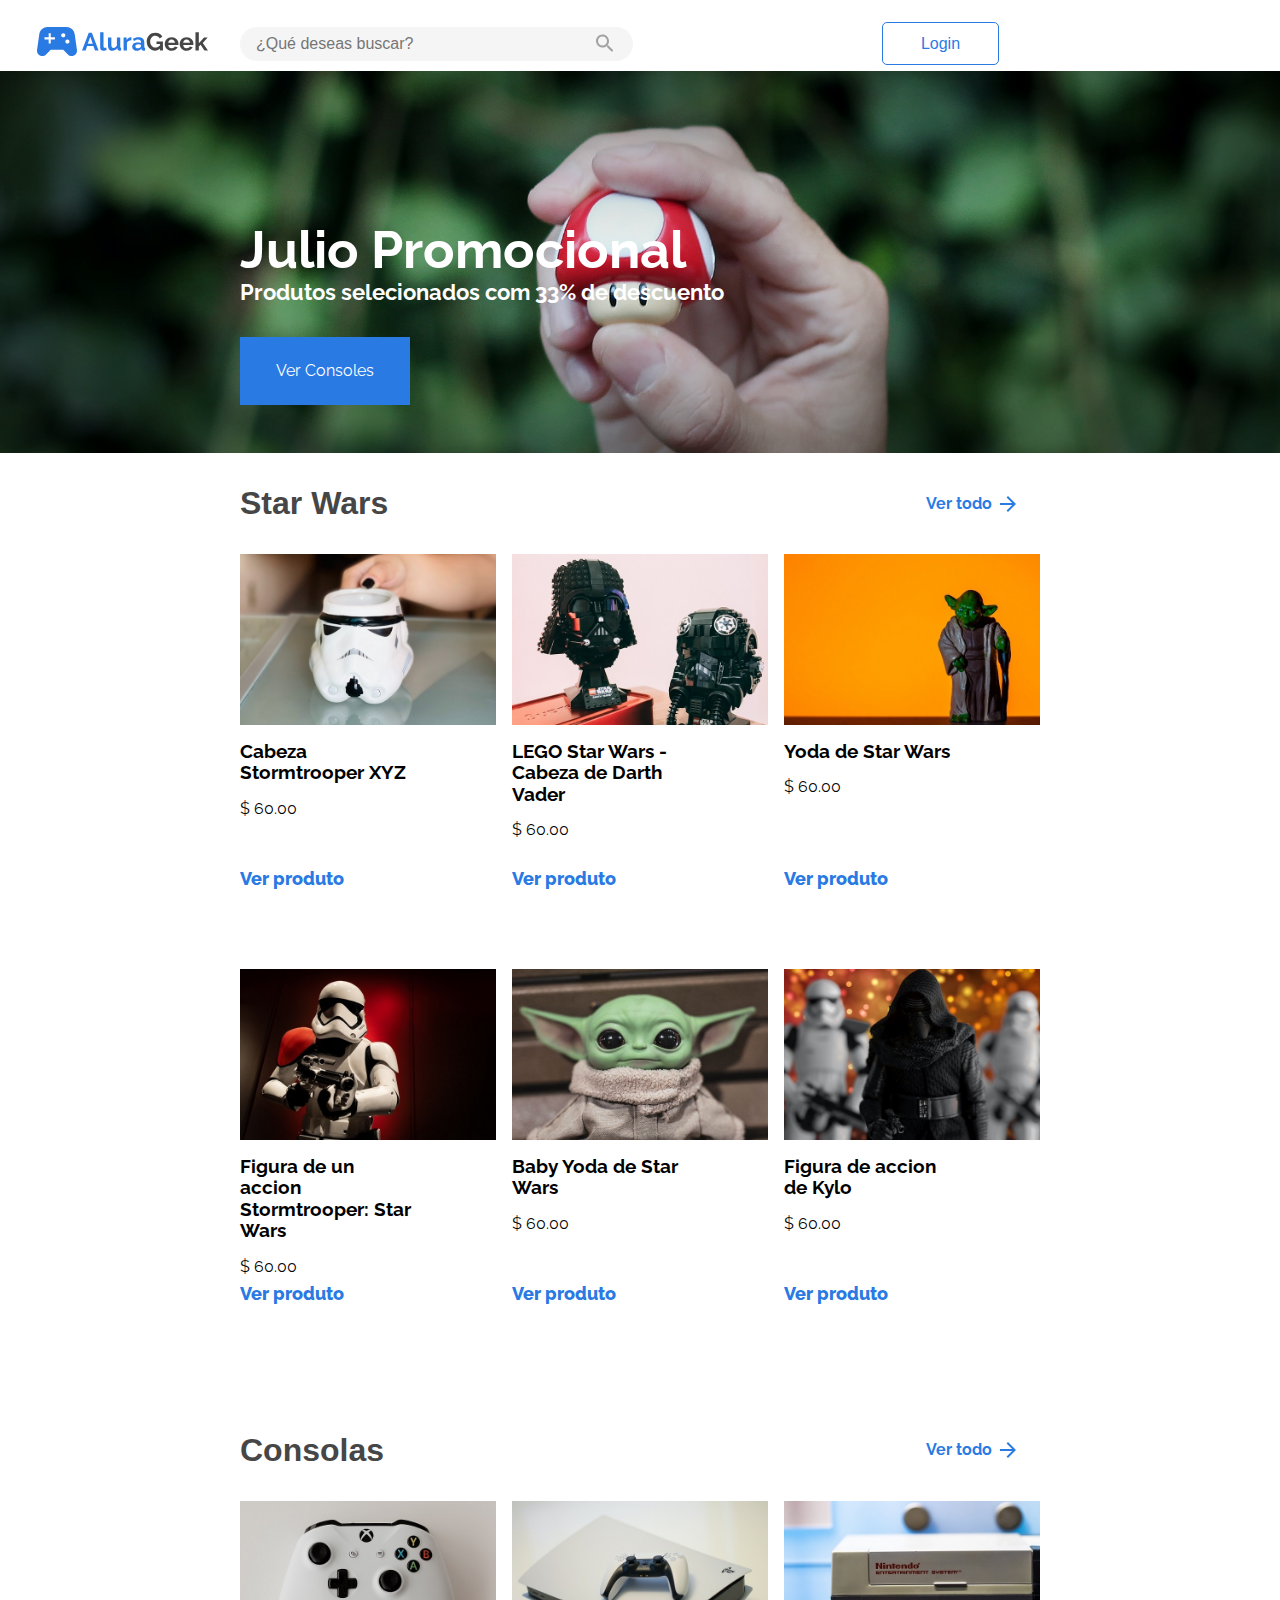
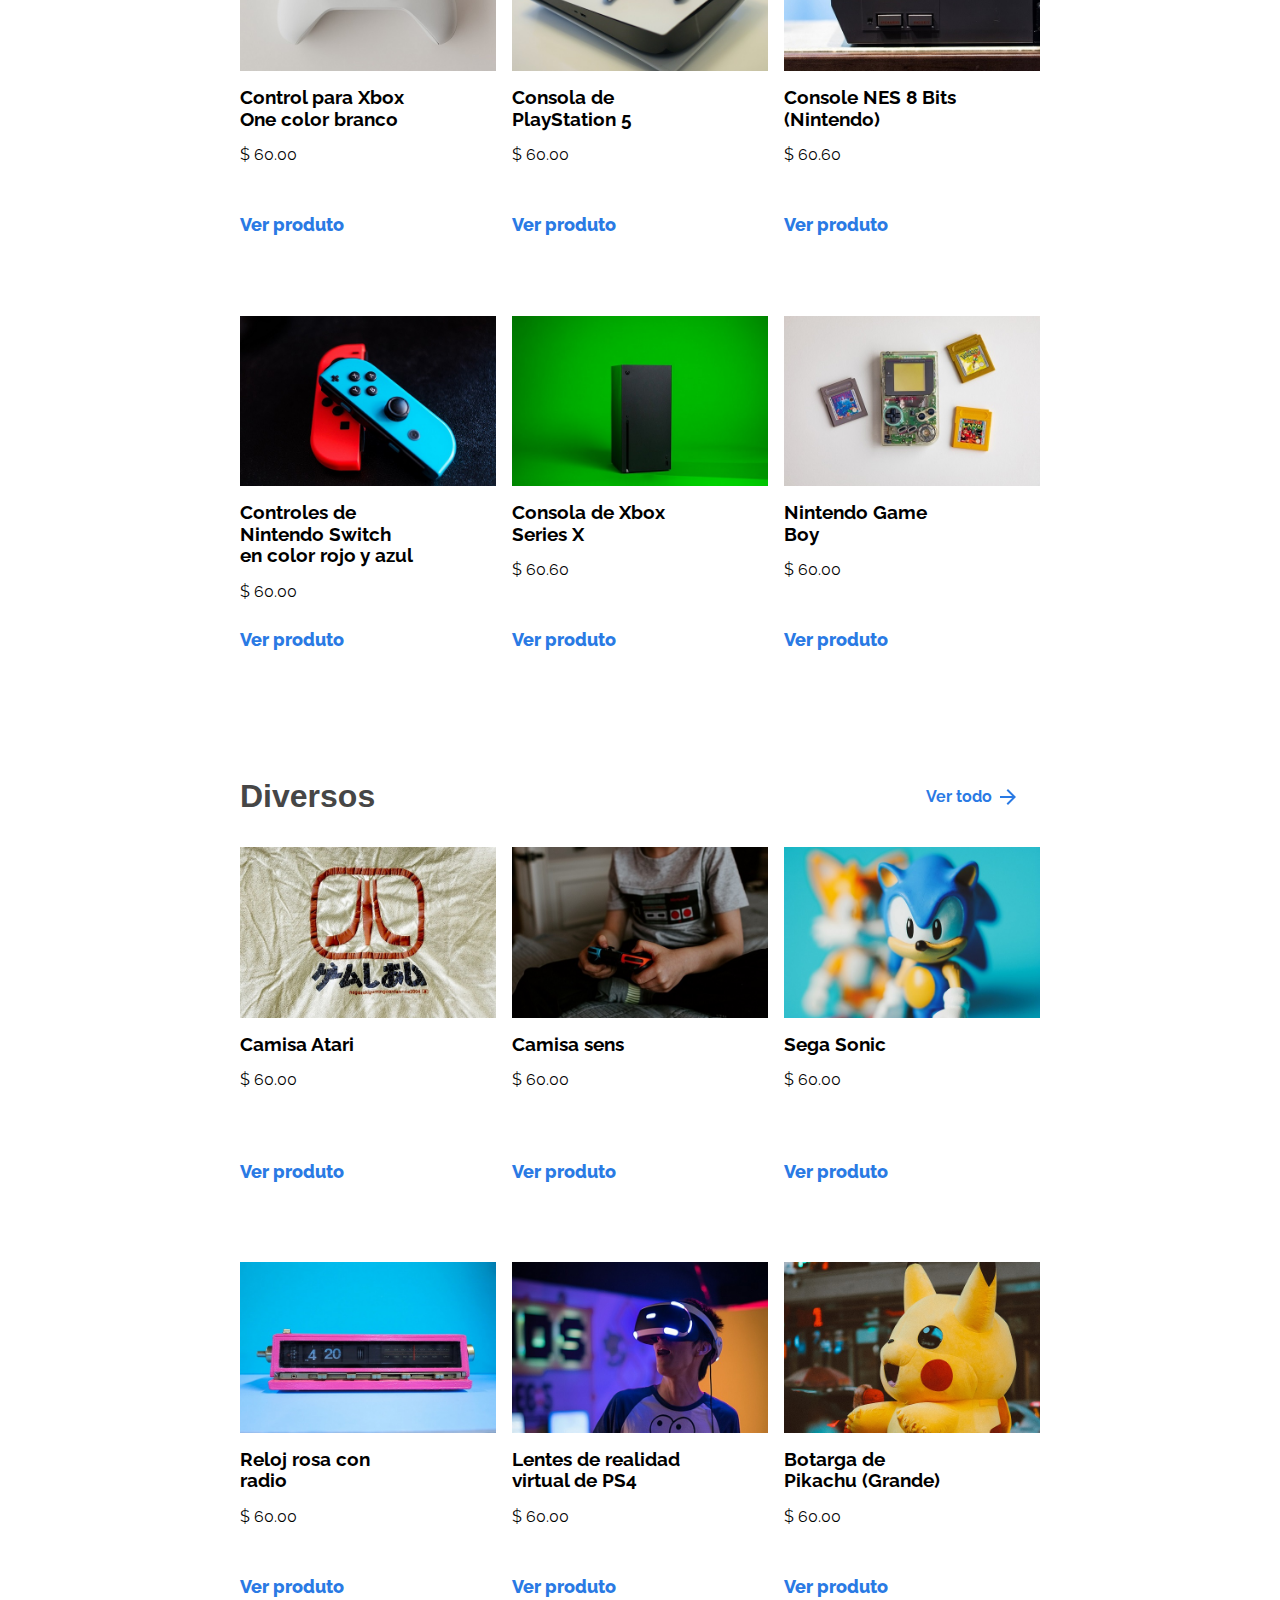
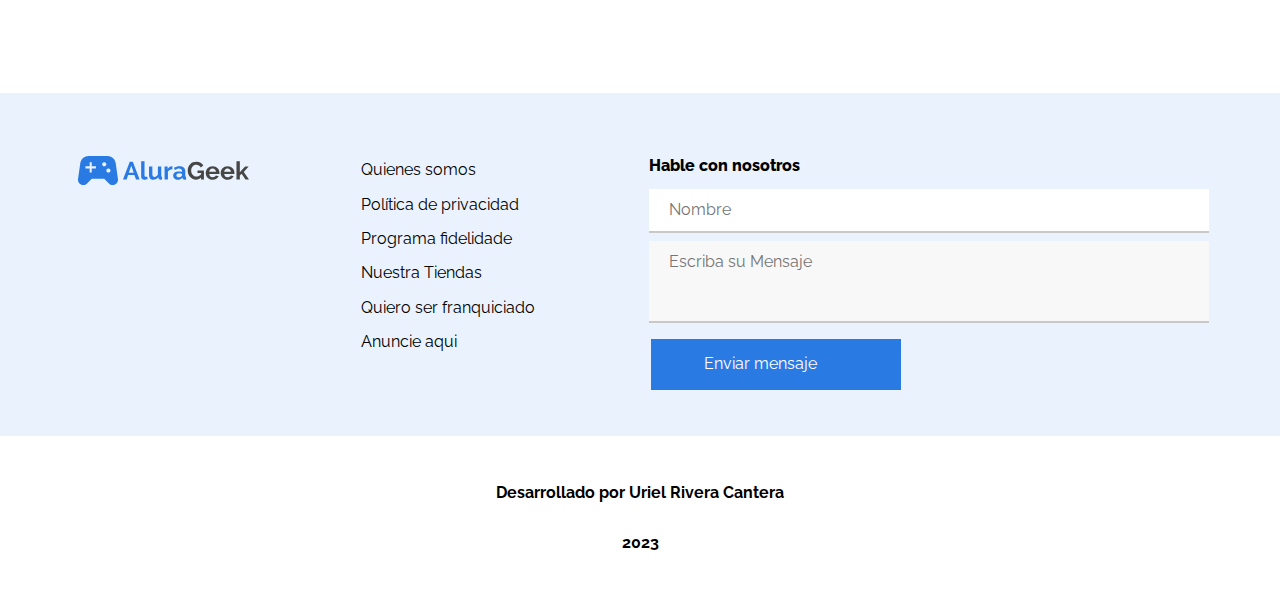
<file: index.html>
<!DOCTYPE html>
<html lang="en">

<head>
  <meta charset="UTF-8" />
  <meta http-equiv="X-UA-Compatible" content="IE=edge" />
  <meta name="viewport" content="width=device-width, initial-scale=1.0" />
  <title> Alura Geek Inicio</title>
  
  <link rel="stylesheet" href="styles/normalize.css">
  <link rel="stylesheet" href="styles/reset.css">
  <link href="https://fonts.googleapis.com/css2?family=Raleway:wght@300;700&display=swap" rel="stylesheet">
  <link rel="stylesheet" href="styles/header.css">
  <link rel="stylesheet" href="styles/banner.css">
  <link rel="stylesheet" href="styles/productos.css">
  <link rel="stylesheet" href="styles/contacto.css">
  <link rel="stylesheet" href="styles/footer.css">
  <link rel="stylesheet" href="styles/variables.css">
</head>

<body>
  <!-- Cabecera -->
  <header class="header container">
    <div class="header__box">
      <a class="header__logo" href="/" id="header">
        <img class="header__logo--img" src="images/logo.svg" alt="Logo Alura Geek" />
      </a>
      <form action="/search" method="POST" class="header__form">
        <input type="search" id="h__input" name="search" class="header__input" minlength="3"
          placeholder="¿Qué deseas buscar?">
        <button type="submit" style="display: none"></button>
      </form>
    </div>
    <a class="header__button button__void button" href="login.html">Login</a>
    <div class="img__search"></div>
    
  </header>

  <main>
   
    <!-- Banner -->
    <section class="banner">
      <div class="banner__image"></div>
      <div class="banner__text">
        <h2>Julio Promocional</h2>
        <h3>Produtos selecionados com 33% de descuento</h3>
        <div class="banner__button">
          <a href="#consolas" class="button__blue button">Ver Consoles</a>
        </div>
      </div>
    </section>

    <!-- Star Wars -->
    <section class="productos container highlight">
      <div class="productos__text">
        <h2>Star Wars</h2>
        <a class="mostar__todo" href="/ver&amp;category=star-wars">Ver todo <img src="images/arow.svg" ></a>
      </div>
      <div class="seccion__productos" data-table>
        
        

        <div class="producto__box">
          <img class="producto__img" src="images/stormtrooper-mug.jpg" alt="Cabeza de soldado Stormtrooper." />
          <div class="producto__descripcion">
            <h3>Cabeza Stormtrooper XYZ</h3>
            <p>$ 60.00</p>

          </div>
          <div class="ver__producto">
            <a class="productos__card--view" href="#" method="POST" data-id="4341080">
              Ver produto
            </a>
          </div>
        </div>

        <div class="producto__box">
          <img class="producto__img" src="images/vader-pilot-lego.jpg"
            alt="Cabeza hecha de lego de Darth Vader, de Star Wars." />

          <div class="producto__descripcion">
            <h3>LEGO Star Wars - Cabeza de Darth Vader</h3>
            <p>$ 60.00</p>
          </div>
          <div class="ver__producto">
            <a class="productos__card--view" href="#" method="POST" data-id="9730880">
              Ver produto
            </a>
          </div>
        </div>

        <div class="producto__box">
          <img class="producto__img" src="images/yoda-statue.jpg" alt="Figura de Yoda de Star Wars" />
          <div class="producto__descripcion">
            <h3>Yoda de Star Wars</h3>
            <p>$ 60.00</p>


          </div>
          <div class="ver__producto">
            <a class="productos__card--view" href="#" method="POST" data-id="9798714">
              Ver produto
            </a>
          </div>

        </div>

        <div class="producto__box">
          <img class="producto__img" src="images/stormtrooper-figure.jpg"
            alt="Figura de un accion de un soldado Stormtrooper" />
          <div class="producto__descripcion">
            <h3>Figura de un accion Stormtrooper: Star Wars</h3>
            <p>$ 60.00</p>


          </div>
          <div class="ver__producto">
            <a class="productos__card--view" href="#" method="POST" data-id="8389309">
              Ver produto
            </a>
          </div>

        </div>

        <div class="producto__box">
          <img class="producto__img" src="images/baby-yoda.jpg" alt="Figura de Baby Yoda de Star Wars" />
          <div class="producto__descripcion">
            <h3>Baby Yoda de Star Wars</h3>
            <p>$ 60.00</p>


          </div>
          <div class="ver__producto">
            <a class="productos__card--view" href="#" method="POST" data-id="4187743">
              Ver produto
            </a>
          </div>

        </div>

        <div class="producto__box">
          <img class="producto__img" src="images/kylo-figure.jpg" alt="Figura de accion de Kylo" />
          <div class="producto__descripcion">
            <h3>Figura de accion de Kylo</h3>
            <p>$ 60.00</p>


          </div>
          <div class="ver__producto">
            <a class="productos__card--view" href="#" method="POST" data-id="4187743">
              Ver produto
            </a>
          </div>
        </div> 

      </div>
    </section>

    <!-- Consoles -->
    <section class="productos container" id="consolas">
      <div class="productos__text">
        <h2>Consolas</h2>
        <a class="mostar__todo" href="">Ver todo <img src="images/arow.svg" ></i></a>
      </div>

      <div class="seccion__productos">
        <div class="producto__box">
          <img class="producto__img" src="images/xbox-one-white-controller.jpg"
            alt="Control para Xbox One color branco" />
          <div class="producto__descripcion">
            <h3>Control para Xbox One color branco</h3>
            <p>$ 60.00</p>
          </div>

          <div class="ver__producto">
            <a class="productos__card--view" href="#" method="POST" data-id="1800015">
              Ver produto
            </a>
          </div>
        </div>

        <div class="producto__box">
          <img class="producto__img" src="images/ps5-white-with-controller.jpg"
            alt="Consola de PlayStation 5 con control incluido" />
          <div class="producto__descripcion">
            <h3>Consola de PlayStation 5</h3>
            <p>$ 60.00</p>
          </div>



          <div class="ver__producto">
            <a class="productos__card--view" href="#" method="POST" data-id="4529578">
              Ver produto
            </a>
          </div>
        </div>

        <div class="producto__box">
          <img class="producto__img" src="images/nes-console.jpg" alt="Console NES 8 Bits (Nintendo)" />
          <div class="producto__descripcion">
            <h3>Console NES 8 Bits (Nintendo)</h3>
            <p>$ 60.60</p>

          </div>



          <div class="ver__producto">
            <a class="productos__card--view" href="#" method="POST" data-id="8569209">
              Ver produto
            </a>
          </div>
        </div>

        <div class="producto__box">
          <img class="producto__img" src="images/switch-controllers.jpg"
            alt="Controles de Nintendo Switch en color rojo y azul" />
          <div class="producto__descripcion">
            <h3>Controles de Nintendo Switch en color rojo y azul</h3>
            <p>$ 60.00</p>
          </div>




          <div class="ver__producto">
            <a class="productos__card--view" href="#" method="POST" data-id="7372287">
              Ver produto
            </a>
          </div>
        </div>

        <div class="producto__box">
          <img class="producto__img" src="images/xbox-x-series.jpg" alt="Consola de Xbox Series X" />
          <div class="producto__descripcion">
            <h3>Consola de Xbox Series X </h3>
            <p>$ 60.60</p>
          </div>




          <div class="ver__producto">
            <a class="productos__card--view" href="#" method="POST" data-id="6192546">
              Ver produto
            </a>
          </div>
        </div>
        <div class="producto__box">
          <img class="producto__img" src="images/gameboy.jpg" alt="Game Boy Color transparente" />
          <div class="producto__descripcion">
            <h3>Nintendo Game Boy</h3>
            <p>$ 60.00</p>
          </div>

          <div class="ver__producto">
            <a class="productos__card--view" href="#" method="POST" data-id="6893880">
              Ver produto
            </a>
          </div>
        </div>
      </div>
    </section>

    <!-- Diversos -->
    <section class="productos container miscellaneous">
      <div class="productos__text">
        <h2>Diversos</h2>
        <a class="mostar__todo" href="/ver&amp;category=diversos">Ver todo <img src="images/arow.svg" ></i></a>
      </div>
      <div class="seccion__productos">
        <div class="producto__box">
          <img class="producto__img" src="images/atari-shirt.jpg" alt="Camisa atari" />
          <div class="producto__descripcion">
            <h3>Camisa Atari</h3>
            <p>$ 60.00</p>
          </div>
          <div class="ver__producto">
            <a class="productos__card--view" href="#" method="POST" data-id="8195798">
              Ver produto
            </a>
          </div>
        </div>
        
        <div class="producto__box">
          <img class="producto__img" src="images/nes-shirt.jpg" alt="Camisa com impreso de un control de NES 8 Bits" />
          <div class="producto__descripcion">
            <h3>Camisa sens</h3>
            <p>$ 60.00</p>
          </div>
          <div class="ver__producto">
            <a class="productos__card--view" href="#" method="POST" data-id="6959766">
              Ver produto
            </a>
          </div>
        </div>

        <div class="producto__box">
          <img class="producto__img" src="images/sonic-tails-statue.jpg" alt="Figura de Sonci, color azul" />
          <div class="producto__descripcion">
            <h3>Sega Sonic </h3>
            <p>$ 60.00</p>
          </div>
          <div class="ver__producto">
            <a class="productos__card--view" href="#" method="POST" data-id="5456803">
              Ver produto
            </a>
          </div>
        </div>

        <div class="producto__box">
          <img class="producto__img" id="reloj" src="images/pink-clock-radio.jpg" alt="Reloj con radio color rosa" />
          <div class="producto__descripcion">
            <h3>Reloj rosa con radio</h3>
            <p>$ 60.00</p>
          </div>
          <div class="ver__producto">
            <a class="productos__card--view" href="#" method="POST" data-id="2647845">
              Ver produto
            </a>
          </div>
        </div>

        <div class="producto__box">
          <img class="producto__img" src="images/ps-vr.jpg"
            alt="Persona jugando con lentes de relidad virtual de PS4." />
          <div class="producto__descripcion">
            <h3>Lentes de realidad virtual de PS4</h3>
            <p>$ 60.00</p>
          </div>




          <div class="ver__producto">
            <a class="productos__card--view" href="#" method="POST" data-id="415358">
              Ver produto
            </a>
          </div>
        </div>

        <div class="producto__box">
          <img class="producto__img" src="images/pikachu-plush.jpg" alt="Botarga para adulto de Pikachu" />
          <div class="producto__descripcion">
            <h3>Botarga de Pikachu (Grande)</h3>
            <p>$ 60.00</p>
          </div>




          <div class="ver__producto">
            <a class="productos__card--view" href="#" method="POST" data-id="7597546">
              Ver produto
            </a>
          </div>
        </div>

      </div>
    </section>

  </main>

  <!-- Contato -->
  <section class="contacto container">
    <div class="contacto__links">
      <a class="contacto__links--logo" href="#header">
        <img src="/images/logo.svg" alt="Loja Alura Geek" />
      </a>
      <ul>
        <li><a href="#">Quienes somos</a></li>
        <li><a href="#">Política de privacidad</a></li>
        <li><a href="#">Programa fidelidade</a></li>
        <li><a href="#">Nuestra Tiendas</a></li>
        <li><a href="#">Quiero ser franquiciado</a></li>
        <li><a href="#">Anuncie aqui</a></li>
      </ul>
    </div>

    <form action="" class="contacto__form">
      <fieldset>
        <legend>Hable con nosotros</legend>
        
        <input id="name" type="text" class="" data-type="contact" maxlength="40" placeholder="Nombre" required />
        <span role="alert"></span>
        
        <textarea name="" id="message" class="" data-type="contact" placeholder="Escriba su Mensaje" maxlength="120"
          required></textarea>
        <span role="alert"></span>
        <button type="submit" class="mensaje">
          Enviar mensaje
        </button>
      </fieldset>
    </form>
  </section>

  <!-- Footer -->
  <footer class="footer">
    <p id="portfolio">
      Desarrollado por Uriel Rivera Cantera
    </p>
    <p>2023</p>
  </footer>

 
 
 </body>

</html>
</file>
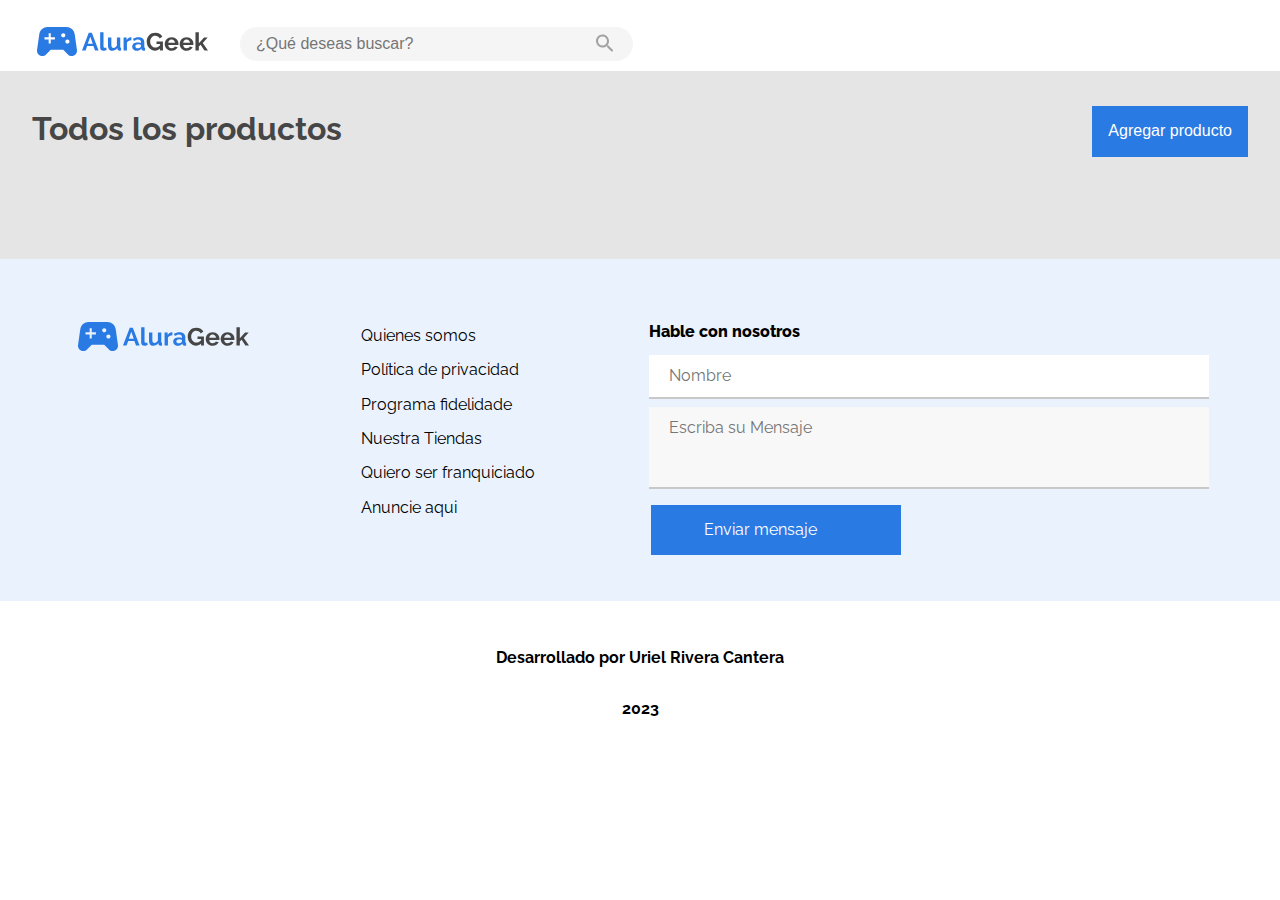
<file: adminProductos.html>
<!DOCTYPE html>
<html lang="en">

<head>
    <meta charset="UTF-8">
    <link href="https://fonts.googleapis.com/css2?family=Raleway:wght@300;700&display=swap" rel="stylesheet">
    <meta content="width=device-width initial-scale=1.0" name="viewport">
    <title> Productos Alura Geek</title>
    <link rel="stylesheet" href="styles/normalize.css">
    <link rel="stylesheet" href="styles/reset.css">
    <link rel="stylesheet" href="styles/variables.css">
    <link rel="stylesheet" href="styles/header.css">
    <link rel="stylesheet" href="styles/footer.css">
    <link rel="stylesheet" href="styles/contacto.css">
    <link href="styles/admin-productos.css" rel="stylesheet">
</head>

<body>
    <!-- Cabecera -->
  <header class="header container">
    <div class="header__box">
      <a class="header__logo" href="/" id="header">
        <img class="header__logo--img" src="images/logo.svg" alt="Logo Alura Geek" />
      </a>
      <form action="/search" method="POST" class="header__form">
        <input type="search" id="h__input" name="search" class="header__input" minlength="3"
          placeholder="¿Qué deseas buscar?">
        <button type="submit" style="display: none"></button>
      </form>
    </div>
    
  </header>
    <main>
        <section class="products admin-products">
            <div class="product__container">
                <div class="product__header">
                    <h2 class="product__title">Todos los productos</h2>
                    <a href="nuevoProducto.html">
                        <button class="agregar-producto">Agregar producto</button>
                    </a>
                </div>
                <section class="products">
                    <div class="product__container">
                        <div class="product__list" data-adminProducts></div>
                    </div>
                </section>
            </div>
        </section>
    </main>
      <!-- Contato -->
  <section class="contacto container">
    <div class="contacto__links">
      <a class="contacto__links--logo" href="#header">
        <img src="/images/logo.svg" alt="Loja Alura Geek" />
      </a>
      <ul>
        <li><a href="#">Quienes somos</a></li>
        <li><a href="#">Política de privacidad</a></li>
        <li><a href="#">Programa fidelidade</a></li>
        <li><a href="#">Nuestra Tiendas</a></li>
        <li><a href="#">Quiero ser franquiciado</a></li>
        <li><a href="#">Anuncie aqui</a></li>
      </ul>
    </div>

    <form action="" class="contacto__form">
      <fieldset>
        <legend>Hable con nosotros</legend>
        <input id="name" type="text" class="" data-type="contact" maxlength="40" placeholder="Nombre" required />
        <span role="alert"></span>
        <textarea name="" id="message" class="" data-type="contact" placeholder="Escriba su Mensaje" maxlength="120"
          required></textarea>
        <span role="alert"></span>
        <button type="submit" class="mensaje">
          Enviar mensaje
        </button>
      </fieldset>
    </form>
  </section>

  <!-- Footer -->
  <footer class="footer">
    <p id="portfolio">
      Desarrollado por Uriel Rivera Cantera
    </p>
    <p>2023</p>
  </footer>
   
</body>

</html>
</file>
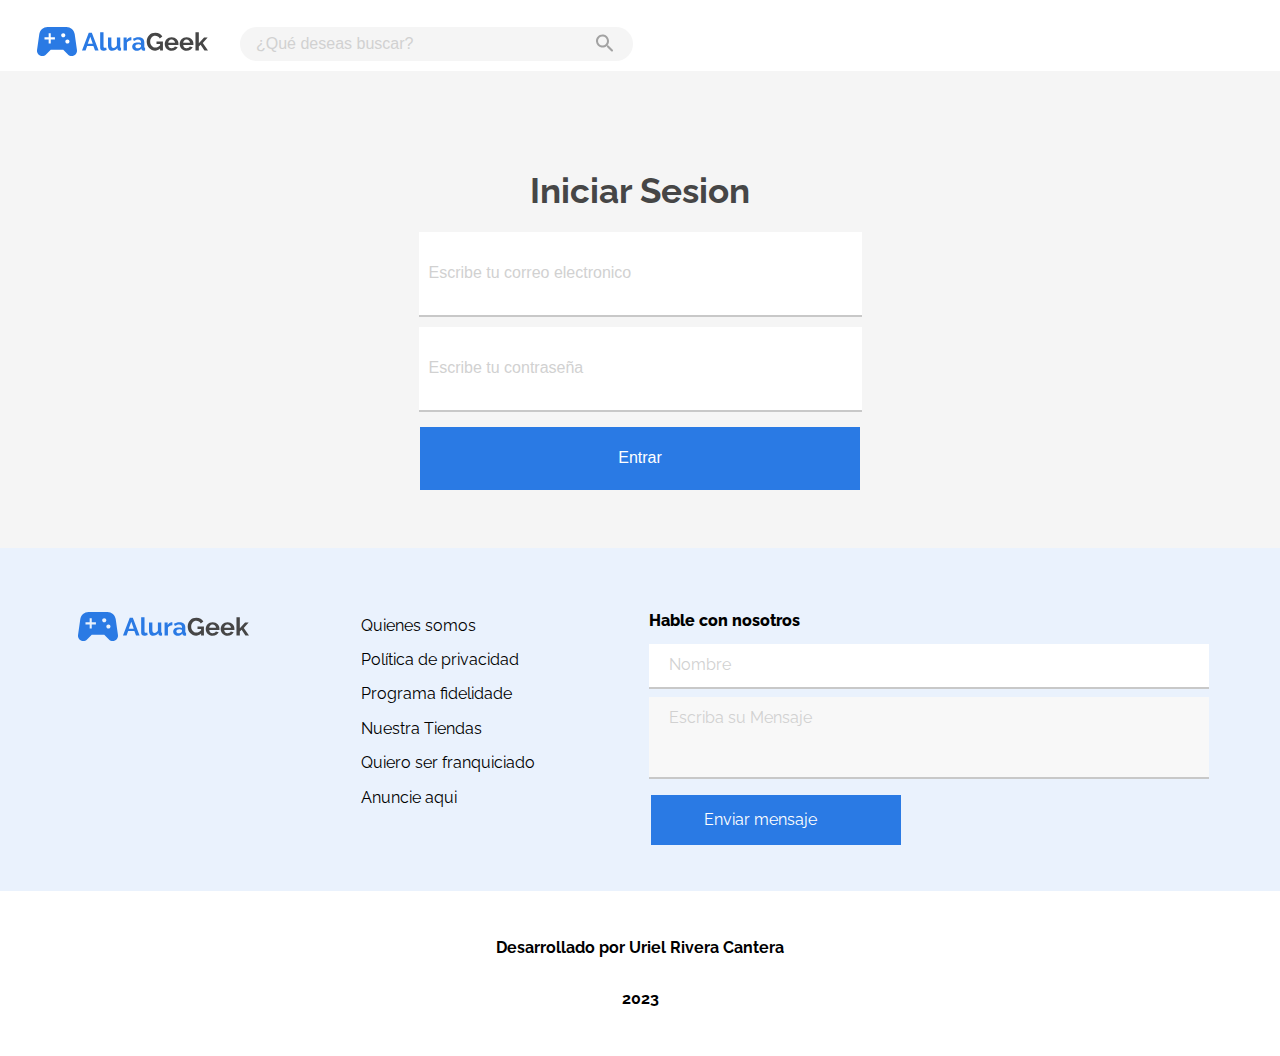
<file: login.html>
<!DOCTYPE html>
<html lang="en">

<head>
  <meta charset="UTF-8">
  <link
    href="https://fonts.googleapis.com/css2?family=Comfortaa:wght@600;700&family=Inter:wght@100;200;300;700;800;900&family=Raleway:wght@100;300;400;500;600;700&family=Varela+Round&display=swap"
    rel="stylesheet">
  <meta content="width=device-width initial-scale=1.0" name="viewport">
  <title>Login Alura Geek</title>
  <link rel="stylesheet" href="styles/normalize.css">
  <link rel="stylesheet" href="styles/reset.css">
  <link rel="stylesheet" href="styles/variables.css">
  <link rel="stylesheet" href="styles/header.css">
  <link rel="stylesheet" href="styles/contacto.css">
  <link rel="stylesheet" href="styles/footer.css">
  <link rel="stylesheet" href="styles/login.css">
</head>

<body>
  <!-- Cabecera -->
  <header class="header container">
    <div class="header__box">
      <a class="header__logo" href="/" id="header">
        <img class="header__logo--img" src="images/logo.svg" alt="Logo Alura Geek" />
      </a>
      <form action="/search" method="POST" class="header__form">
        <input type="search" id="h__input" name="search" class="header__input" minlength="3"
          placeholder="¿Qué deseas buscar?">
        <button type="submit" style="display: none"></button>
      </form>
    </div>
  </header>
  <main>
    <div class="login__container">
      <form class="login__form" data-form id="login__form">

        <h2 class="login__title">Iniciar Sesion</h2>

        <div>
          <input class="login__email" data-email id="login__email" placeholder="Escribe tu correo electronico"
            type="email">
          <p class="login__message-error">requerido</p>
        </div>
        <div>
          <input autocomplete="none" class="login__password" data-password id="login__password"
            placeholder="Escribe tu contraseña" type="password">
          <p class="login__message-error">requerido</p>
        </div>

        <input class="login__button loginBtn" id="login__button" type="submit" value="Entrar">
        <p class="login__message-error">*Usuario y/o clave incorrecta</p>
      </form>


    </div>
  </main>

  <!-- Contato -->
  <section class="contacto container">
    <div class="contacto__links">
      <a class="contacto__links--logo" href="#header">
        <img src="/images/logo.svg" alt="Logo Alura Geek" />
      </a>
      <ul>
        <li><a href="#">Quienes somos</a></li>
        <li><a href="#">Política de privacidad</a></li>
        <li><a href="#">Programa fidelidade</a></li>
        <li><a href="#">Nuestra Tiendas</a></li>
        <li><a href="#">Quiero ser franquiciado</a></li>
        <li><a href="#">Anuncie aqui</a></li>
      </ul>
    </div>

    <form action="" class="contacto__form">
      <fieldset>
        <legend>Hable con nosotros</legend>
        <input id="name" type="text" class="" data-type="contact" maxlength="40" placeholder="Nombre" required />
        <span role="alert"></span>
        <textarea name="" id="message" class="" data-type="contact" placeholder="Escriba su Mensaje" maxlength="120"
          required></textarea>
        <span role="alert"></span>
        <button type="submit" class="mensaje">
          Enviar mensaje
        </button>
      </fieldset>
    </form>
  </section>

  <!-- Footer -->
  <footer class="footer">
    <p id="portfolio">
      Desarrollado por Uriel Rivera Cantera
    </p>
    <p>2023</p>
  </footer>

</body>

</html>
</file>
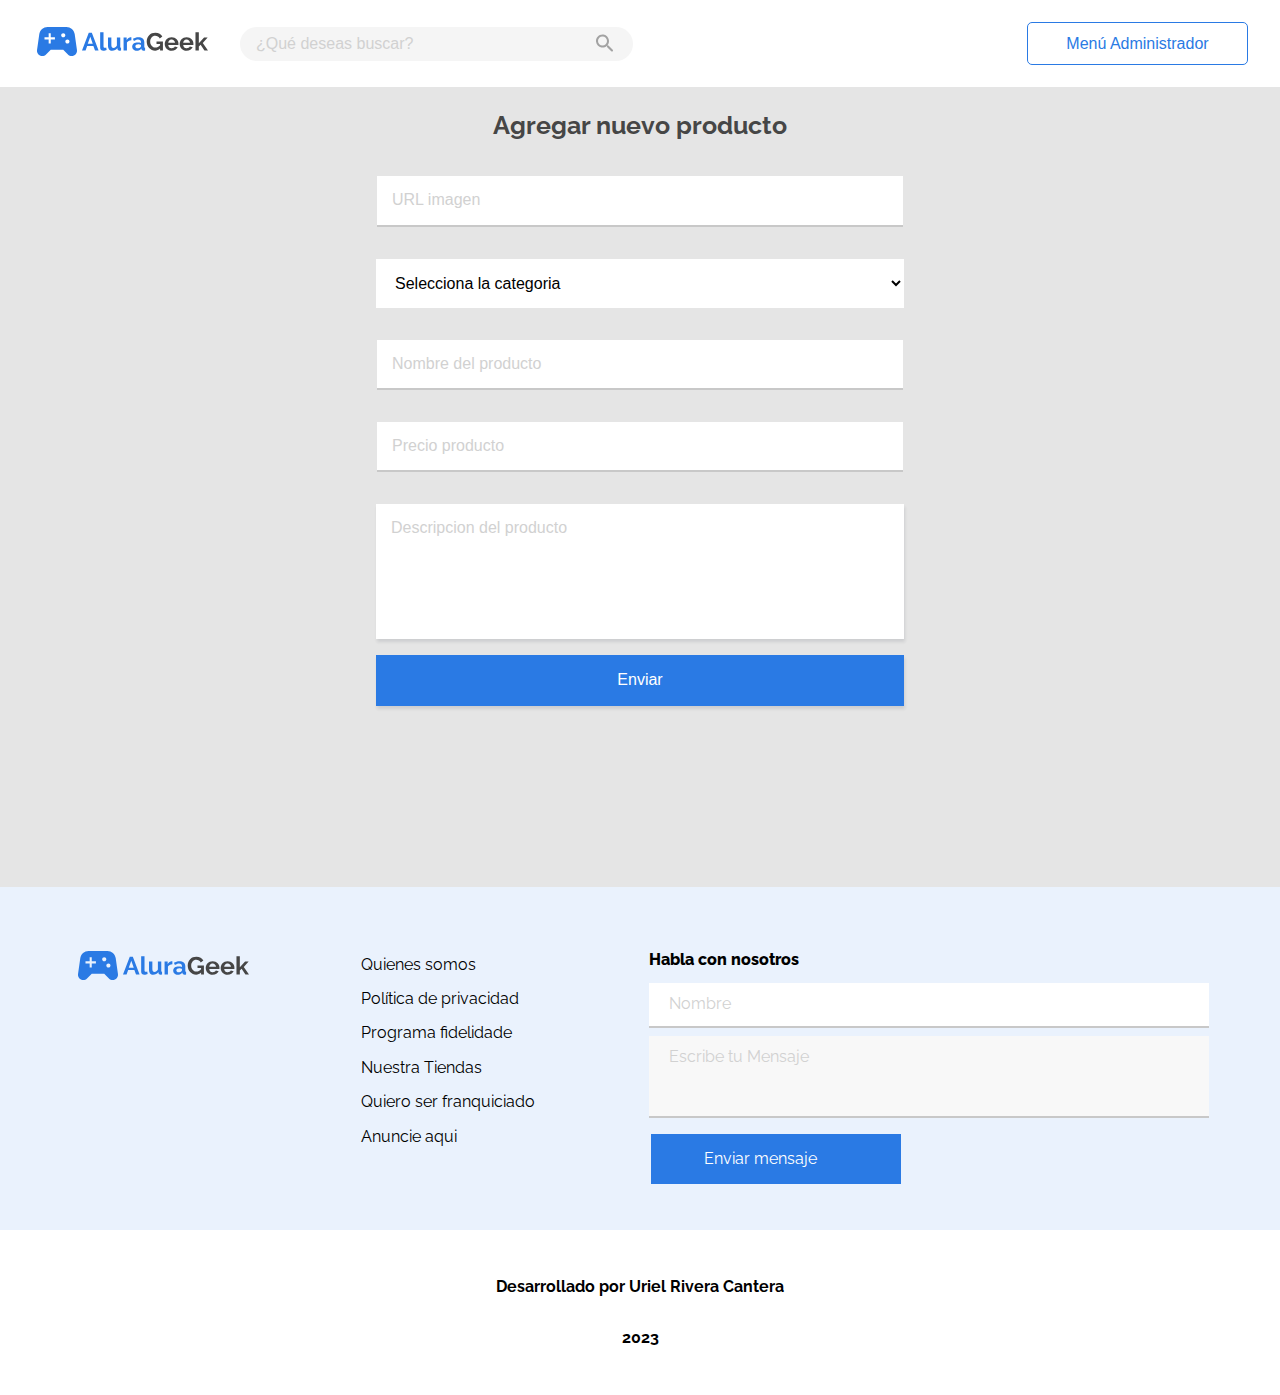
<file: nuevoProducto.html>
<!DOCTYPE html>
<html lang="en" xmlns="http://www.w3.org/1999/html">

<head>
  <meta charset="UTF-8">
  <link href="https://fonts.googleapis.com/css2?family=Raleway:wght@300;700&display=swap" rel="stylesheet">
  <meta content="width=device-width initial-scale=1.0" name="viewport">
  <title> Producto Nuevo</title>
  <link rel="stylesheet" href="styles/normalize.css">
  <link rel="stylesheet" href="styles/reset.css">
  <link rel="stylesheet" href="styles/variables.css">
  <link rel="stylesheet" href="styles/header.css">
  <link rel="stylesheet" href="styles/footer.css" >
  <link rel="stylesheet" href="styles/nuevo_producto.css">
  <link rel="stylesheet" href="styles/contacto.css">
</head>

<body>
  <!-- Cabecera -->
  <header class="header container">
    <div class="header__box">
      <a class="header__logo" href="/" id="header">
        <img class="header__logo--img" src="images/logo.svg" alt="Logo Alura Geek" />
      </a>
      <form action="/search" method="POST" class="header__form">
        <input type="search" id="h__input" name="search" class="header__input" minlength="3"
          placeholder="¿Qué deseas buscar?">
        <!-- <img class="lupa" src="images/search.svg">-->
        <button type="submit" style="display: none"></button>
      </form>
    </div>
    <a class="header__admin-button" href="adminProductos.html">Menú Administrador</a>

  </header>
  <main>
    <section class="new__product">
      <form class="form_container" data-form>
        <h2 class="new__product-title">Agregar nuevo producto</h2>
        <input class=" new__product-input" data-url placeholder="URL imagen" required type="text">
        <select class="form-selection" data-categoria required>
          <option disabled selected value=""> Selecciona la categoria</option>
          <option data-starWar value="StarWars">StarWars</option>
          <option data-consolas value="Consolas">Consolas</option>
          <option data-diversos value="Diversos">Diversos</option>
        </select>
        <input class=" new__product-input" data-nombre placeholder="Nombre del producto" required type="text">
        <input class=" new__product-input" data-precio placeholder="Precio producto" required type="text">
        <textarea class=" new__product-input form-description" data-descripcion placeholder="Descripcion del producto"
          required></textarea>
        <button class="new__product-button" data-formBtn>Enviar</button>
      </form>
    </section>
  </main>
  <!-- Contato -->
  <section class="contacto container">
    <div class="contacto__links">
      <a class="contacto__links--logo" href="#header">
        <img src="/images/logo.svg" alt="Logo Alura Geek" />
      </a>
      <ul>
        <li><a href="#">Quienes somos</a></li>
        <li><a href="#">Política de privacidad</a></li>
        <li><a href="#">Programa fidelidade</a></li>
        <li><a href="#">Nuestra Tiendas</a></li>
        <li><a href="#">Quiero ser franquiciado</a></li>
        <li><a href="#">Anuncie aqui</a></li>
      </ul>
    </div>

    <form action="" class="contacto__form">
      <fieldset>
        <legend>Habla con nosotros</legend>
        <!--<label for="name" class="sr-only">Escriba su Nombre</label>-->
        <input id="name" type="text" class="" data-type="contact" maxlength="40" placeholder="Nombre" required />
        <span role="alert"></span>
        <!--<label for="message" class="sr-only">Escriba su Mensaje</label>-->
        <textarea name="" id="message" class="" data-type="contact" placeholder="Escribe tu Mensaje" maxlength="120"
          required></textarea>
        <span role="alert"></span>
        <button type="submit" class="mensaje">
          Enviar mensaje
        </button>
      </fieldset>
    </form>
  </section>

  <!-- Footer -->
  <footer class="footer">
    <p id="portfolio">
      Desarrollado por Uriel Rivera Cantera
    </p>
    <p>2023</p>
  </footer>

</body>

</html>
</file>
<file: styles/header.css>
.header {
   align-items: center;
   display: flex;
   justify-content: space-between;
   padding-top: 1rem;
   padding-left: 2rem;
   padding-right: 2rem;
  }
 /* .header__logo {
    padding: 0;
  }
  
  .header__logo--img {
    width: 6.25rem;
  }*/

  .header__box{
    display: flex;
    align-items: center;
    gap: 2rem;
  }

  .header__input{
    width: 393px;
    padding: 8px 16px;
    align-items: center;
    background-image: url('../images/search.svg');
    background-position: center right 1rem;
    background-repeat: no-repeat;
    border: none;
    border-radius: 1.25rem;
    background-color: #F5F5F5;
    color: #A2A2A2;
  }

  .header__button{
    padding: 1rem;
    border: 1px solid  var(--color_fondo-o-letra_botones-2);
    color: var(--color_fondo-o-letra_botones-2);
    padding: .7rem 2.4rem;
    border-radius: 5px;
    text-decoration: none;
  }

  .header__admin-button{
    
    border: 1px solid  var(--color_fondo-o-letra_botones-2);
    color: var(--color_fondo-o-letra_botones-2);
    padding: .7rem 2.4rem;
    border-radius: 5px;
    text-decoration: none;
  }


  @media screen and (max-width: 425px) {
    .header {
      
      padding-left: 1rem;
      padding-right: 0;
     

      
    

    
   
  }

  .img__search{
   
    width: 39px;
    padding: 9px;
    align-items: center;
    background-image: url('../images/search.svg');
    background-position: center right 1rem;
    background-repeat: no-repeat;
  }

  .header__input{
    display: none;
   

  }

  .header__button{
    

  }
}

@media screen and (max-width: 768px) {
    .header {
      
        padding-left: 3rem;
        padding-right: 0;
        
    }
    .header__button{
      padding: .7rem 1rem;
    }

    .header__box{
      gap: 0;
    }
    .header__input{
      width: 250px;
    }

}

 /* .lupa{
    position: relative;
    left: -35px;
  }*/
 /* .header__input {
    display: flex;
    width: 100%;
    
    margin-left: 2rem;
    padding: 0.75rem 1rem;
   
    
    
    
   
  }*/
</file>
<file: styles/banner.css>
.banner {
    position: relative;
    
  }
  
  .banner__image {
    width: 100%;
    



    height: calc(50vh - 100px);
    background: url('../images/banner.jpg') no-repeat center / cover;
   
    padding: 1rem;
    box-shadow: inset 0 0 250rem black;
  }
  
  .banner__text  {
    font-family: Raleway;
    font-size: 52px;
  position: absolute;
  left: 15rem;
  bottom: 3rem;
  
  
  }
  .banner__text h2{
    font-size: 52px;
    color: #ffffff;
  }
  .banner__text h3 {
    font-size: 22px;
    color: #ffffff;
  }
  
  .banner__button {

  }

  .button__blue{
    width: 7.5rem;
    background-color: #2A7AE4;
    border: none;
    color: #ffffff;
    padding: 25px;
    margin-top: 2rem;
    text-align: center;
    text-decoration: none;
    display: inline-block;
    font-size: 16px;
  }
  


@media screen and (max-width: 768px) {
    
    

    .banner__text{
      left: 1rem;
    }
    
    
    
}

@media screen and (max-width: 425px) {
  .banner__image{
  }

}
</file>
<file: styles/productos.css>
/* ========== SINGLE PRODUCT PAGE ========== */
  
  .productos {
    padding-top: 2rem;
    padding-left: 2rem;
    padding-right: 2rem;
    margin: 0 8rem ;
    display: flex;
    flex-direction: column;
    
  }
  .productos__text{
    display: flex;
    justify-content: space-between;
    padding-left: 5rem;
    padding-right: 6.5rem;
    padding-bottom: 1rem;
    
   
  }

  h2{
    font-size: 2rem;
    color: #464646;
  }
  .seccion__productos{
    display: flex;
    
    flex-wrap: wrap;
    padding: 1rem;
    
  }

  .producto__box{
    
    width: 176px;
    
    display: flex;
    flex-direction: column;
    
    margin-right: 2rem;
    margin-left: 4rem;
  
    
    
  }

  .mostar__todo{
    font-family: Raleway;
    font-weight: 700;
    font-size: 1rem;
    display: flex;
    align-items: center;
    gap: 0.5rem;
    color: #2A7AE4;
    padding: 0;
    text-decoration: none;
  }
  .producto__img{
    width: 256px;
   
  }

  .producto__img,#reloj{
    height: 170.66px;
   
  }
  
  .producto__img + h3{
    font-size: .5rem;
    line-height: 2;
    text-align: justify;
   
  }

  .producto__descripcion{
    height: 80px;
    padding-top: 1rem;
    font-family: Raleway;
    padding-bottom: 0;
    margin-bottom: 0;
    
  }
  .productos__card--view{
    text-decoration: none;
    display: flex;
    align-items: center;
   
    color: #2A7AE4;
    padding: 0;
  }
  .ver__producto{
    font-family: Raleway;
    font-weight: 800;
    font-size: 1.1rem;
    padding-top: 3rem;
    padding-bottom: 5rem;
  }
  
  @media screen and (max-width: 425px) {
    

}

@media screen and (max-width: 768px) {
    
    .productos{
      margin: 0;
    }
    
    
}
</file>
<file: styles/contacto.css>
.contacto {
    font-family: var(--fuente_principal);
    display: flex;
    gap: 112px;
    align-items: center;
    justify-content: center;
    background: #eaf2fd;
    padding: 2rem;

}

.contacto__links {
    display: flex;
    gap: 112px;


}

.contacto__links--logo {
    width: 11rem;
    padding: 0;
}

ul {}

.contacto li {
    display: flex;
    list-style: none;
    text-align: center;
    margin-bottom: 1rem;
}

.contacto a {
    text-decoration: none;
    color: black;
}

.contacto__form {
    width: 560px;
    padding-top: 2rem;

}

fieldset {
    padding-left: 0;

    font-weight: 800;
    width: 100%;
    display: flex;
    flex-direction: column;
    border: none;


}

fieldset input[type=text] {

    width: 100%;
    padding: 12px 20px;
    margin: 8px 0;
    display: inline-block;
    border: none;
    border-bottom: 2px solid #C8C8C8;
    box-sizing: border-box;
}

textarea {
    width: 560px;
    height: 82px;
    padding: 12px 20px;
    box-sizing: border-box;
    border: none;
    border-bottom: 2px solid #C8C8C8;

    background-color: #f8f8f8;
    resize: none;
}

.mensaje {
    width: 250px;
    background-color: var(--color_fondo-o-letra_botones-2);
    border: none;
    color: white;
    padding: 16px 32px;
    text-decoration: none;
    margin: 4px 2px;
    cursor: pointer;
    margin-top: 1rem;
    padding-left: 0;
}

@media screen and (max-width: 425px) {
    .contacto {
        width: 100%;
        flex-direction: column;
        padding: 0;
    }

    .contacto__form{
        padding-left: 1.5rem;
        width: 100%;
        justify-content: center;
    }
    
    textarea{
        width: 100%;
    }

    .mensaje{
        width: 45%;
        padding-left: 1.5rem;
        padding-right: 1.5rem;
    }

}

@media screen and (max-width: 768px) {
    .contacto__links {
        display: flex;
        flex-direction: column;
        gap: 0;
    }

    .contacto__form{
        display: flex;
        justify-content: center;
    }

    .contacto{
        gap: 20px;
       
    }

    textarea{
        
    }
    
    
    
}
</file>
<file: styles/footer.css>
.footer{
    padding: 2rem;
font-weight: 700;
font-family: Raleway;
display: flex;
flex-direction: column;
justify-content: center;
align-items: center;
}


.contacto__container {
    display: flex;
    flex-wrap: wrap;
    justify-content: space-evenly;
    padding: 30px 0;
    align-items: flex-start;
    width: 100%;
    background-color: var(--color_fondo_claro)
}

.contacto__info-li {
    margin-bottom: 2rem;
}

.contacto__info-text:hover {
    text-decoration: underline;
}

.contacto__info-text {
    text-decoration: none;
    color: var(--color_letras-H2);
    margin-bottom: 210px;
    font-size: 16px;
}

.contacto__contactar {
    width: 40%;
}

.contacto__contactar-title {
    font-size: 16px;
    font-weight: 700;
    font-family: var(--fuente_principal);
}

.contacto__textBox:hover {
    box-shadow: 10px 5px 10px 5px rgba(22, 26, 45, 0.11);
}

.contacto__textBox {
    display: flex;
    flex-direction: column;
    background-color: #FFFFFF;
    padding: 10px;
    margin: 1.3rem 0;
    border-radius: 10px;
    box-shadow: 1px 3px 3px 0 rgba(22, 26, 45, 0.11);
    color: rgba(36, 57, 85, 0.11);
}

.contacto__contactar-nombreInput {
    border: none;
    background-color: transparent;
    margin-top: 8px;
    margin-bottom: 16px;
}

.contacto__contactar-nombreInput:focus {
    outline: none;
    text-decoration: none;
}

.contacto__contactar-nombreInput::placeholder {
    color: var(--color_placeholder);
}

.contacto__mensaje-text, .contacto__mensaje-text:focus {
    outline: none;
    resize: none;
    border: none;
}

.contacto__button:hover {
    box-shadow: 0 5px 10px 5px rgba(22, 26, 45, 0.11);
    transform: scale(1.02);
}

.contacto__button:active {
    box-shadow: var(--boton-active);
    transform: scale(0.9);
}

.contacto__button {
    padding: 16px;
    background-color: var(--color_fondo-o-letra_botones-2);
    color: #FFFFFF;
    border: none;
    margin-top: 0.3rem;
    cursor: pointer;
}

.info__dev {
    display: flex;
    flex-direction: row;
    width: 100%;
    align-items: center;
    background-color: #FFFFFF;
    margin: 10px 0;
    flex-wrap: wrap;
    justify-content: center;
    align-content: center;
    gap: 1rem;
}
.info__dev-text {
    font-family: var(--fuente_principal);
    font-size: 16px;
}


@media screen and (max-width: 360px) {
    .contacto__container {
        flex-direction: column;
        align-items: center;
    }

    .contacto__contactar {
        width: 90%;
    }

    .contacto__info {
        text-align: center;
    }
}

@media screen and (max-width: 768px) {
    .contacto__container {
        height: auto;
    }
}
</file>
<file: styles/variables.css>
:root {
    --color_fondo_claro: #EAF2FD;
    --fuente_principal: 'Raleway', sans-serif;
    --color_fondo-o-letra_botones-2: #2A7AE4;
    --color_letras-H2: #464646;
    --color_placeholder :#D1D1D1;
   /* --color_placeholder: rgba(36, 57, 85, 0.11);*/
    --boton-active: inset 0 0 30px 8px #0c72d6, 0 0 5px 1px #000000;
    --color-fondo-grisclaro: #E5E5E5;



    --font-input: 300;

    --font-size-logo: 28px;
    --font-size-card-title: 28px;
    --font-size-input-label: 20px;
    --font-size-button: 22px;
    --font-size-form-fieldset: 22px;
    --font-size-table-header: 22px;
    --font-size-modal-title: 28px;
    --font-size-modal-button: 28px;

    --primary-color: #0071ea;
    --secundary-color: #d6eaff;
    --contrast-dark-color: #4d4d4d;
    --contrast-ligth-color: #fff;
    --info-color: #df2525;
    --sucess-color: #047900;
    --transparency-color: #4d4d4d33;

    --shadow: 0 5px 10px #55a6ff38;
}

@media (min-width: 800px) {
    :root {
        --font-size-logo: 56px;
    }
}
</file>
<file: styles/admin-productos.css>
.admin-products {
    background-color: var(--color-fondo-grisclaro);
}


.agregar-producto {
    padding: 16px;
    background-color: var(--color_fondo-o-letra_botones-2);
    color: #FFFFFF;
    border: none;
    margin-top: 0.3rem;
    cursor: pointer;
}

.agregar-producto:hover {
    box-shadow: 10px 5px 10px 5px rgba(22, 26, 45, 0.11);
    transform: scale(1.02);
}

.agregar-producto:active {
    box-shadow: inset 0 0 30px 8px rgba(22, 26, 45, 0.11), 0 0 5px 1px #000000;
    transform: scale(0.99);
}

.product__card--code {
    font-size: 14px;
    font-weight: 500;
    font-family: var(--fuente_principal);
    color: var(--color_letras-H2);
    margin: 8px auto;
}

.product__card-icon {
    margin: 6px;
}

.product__card-edit {
    gap: 10px;
    position: relative;
    display: flex;
    justify-content: end;
    margin: 0;
    padding: 0;
    top: -3%;
}

.iconEdit {
    margin: .1rem .5rem 0 1rem;
    height: 100%;
    cursor: pointer;
}

.iconEdit:hover {
    filter: invert(70%) sepia(40%) saturate(100%) hue-rotate(198deg) brightness(90%) contrast(99%);
}

.iconEdit:active {
    filter: invert(0%) sepia(0%) saturate(0%) hue-rotate(0deg) brightness(0%) contrast(0%);
}

.btnDelete {
    border: none;
    background: transparent;
}

.admin_hide {
    display: none !important;
}


/*seccio estilos para formulario de editar productos*/

.formEdit {
    position: absolute;
    display: flex;
    flex-direction: column;
    background: white;
    /*border: 1px solid #595959;*/
    border-radius: 20px;
    width: 13rem;
    padding: 1rem;
    margin-top: 2rem;
    box-shadow: 0 0 3px 2px black;
}

.form__field {
    display: flex;
    flex-direction: column;
    align-items: center;
    align-content: center;
}

.formEdit_title {

}

.formEdit_container {
    margin: 10px auto;
}

.formEdit_input {
    background-color: #FFFFFF;
    width: 90%;
    padding: 10px;
    border-radius: 10px;
    box-shadow: 0 3px 3px 0 var(--color_placeholder);
    color: #000000;;
    border: none;
}

.formEdit_input:hover {
    box-shadow: 10px 5px 10px 5px rgba(22, 26, 45, 0.11);
    transform: scale(1.02);
}

.btn__form {
    display: flex;
    justify-content: space-around;
    text-align: center;
    padding: 0.2rem;
}

.button__save {
    width: 5rem;
    color: #F5F5F5;
    background: #2A7AE4;
    padding: 0.2rem;
    cursor: pointer;
    border-radius: 30px;
}

.button__discard {
    width: 5rem;
    color: #F5F5F5;
    background: #2A7AE4;
    padding: 0.2rem;
    cursor: pointer;
    border-radius: 30px;
}

.button__save:active {
    box-shadow: var(--boton-active);
    transform: scale(0.9);
}

.button__save:hover {
    box-shadow: var(--boton-active);
    transform: scale(0.9);
}

.button__discard:active {
    box-shadow: var(--boton-active);
    transform: scale(0.9);
}


.button__discard:hover {
    box-shadow: var(--boton-active);
    transform: scale(0.9);
}


/*estyle card*/
.products {
    width: 100%;
}

.product__container {
    padding: 20px;
    width: 95%;
    margin: 0 auto;
}

.product__header {
    display: flex;
    align-content: center;
    justify-content: space-between;
    align-items: center;
    margin: 10px auto;
}

.product__title {
    font-size: 32px;
    font-weight: 700;
    font-family: var(--fuente_principal);
    color: var(--color_letras-H2);
}

.product__mostrar {
    display: flex;
    align-items: center;
    color: var(--color_fondo-o-letra_botones-2);
    font-weight: 500;
    font-size: 14px;
    font-family: var(--fuente_principal);
}

.product__mostrar img {
    margin-left: 5px;
}

.product__list {
    display: flex;
    flex-direction: row;
    gap: 3rem;
    flex-wrap: wrap;
    justify-content: center;
    margin: 1rem auto;
}

.product__card {
    margin: 5px;
    gap: 2px;
    box-shadow: 0 0 8px 8px rgb(51 156 172 / 10%);
    border-radius: 10px;
    padding: 15px;
    display: flex;
    flex-direction: column;
}

.product__card:hover {
    box-shadow: 10px 5px 10px 5px rgba(22, 26, 45, 0.11);
    transform: scale(1.02);
    cursor: pointer;
}

.product__card--info {
    display: flex;
    flex-direction: column;
    box-sizing: content-box;
    align-items: center;
}

.imgContainer {
    display: flex;
    justify-content: center;
    align-items: center;
    width: 180px;
    height: 180px;
    box-sizing: content-box;

}

.product__card--img {
    box-sizing: content-box;
    max-width: 180px;
    max-height: 180px;
    border-radius: 10px;
}

.product__card--title {
    text-align: center;
    font-size: 16px;
    font-weight: 500;
    font-family: var(--fuente_principal);
    color: var(--color_letras-H2);
    margin: 8px auto;
    max-inline-size: fit-content;
}

.product__card--price {
    font-size: 16px;
    font-weight: 700;
    font-family: var(--fuente_principal);
    color: var(--color_letras-H2);
    line-height: 19px;
    margin: 8px auto;
}

.product__card-boton {
    display: flex;
    justify-content: center;
    border: none;
    background-color: transparent;
    color: var(--color_fondo-o-letra_botones-2);
    font-size: 16px;
    font-weight: 700;
    font-family: var(--fuente_principal);
    width: 100%;
    cursor: pointer;
}

.product__card-boton:hover {
    text-decoration: underline;
}


@media screen and (max-width: 360px) {
    .product__container {
        padding: 10px;
    }

    .product__list {
        justify-content: space-evenly;
        flex-wrap: wrap;
        height: auto;
    }

    .product__card--img {
        width: 130px;
    }

}

@media screen and (max-width: 768px) {

    .product__container {
        padding: 20px 5px;
        width: 90%;
    }

    .product__card {
        /*width: 50%;*/
    }

    .product__card--img {
        width: 140px
    }
}
</file>
<file: styles/login.css>
.login__container {
    background-color: #F5F5F5;
    align-items: center;
    justify-content: center;
    height: 53vh;
}

.login__form {
    display: flex;
    flex-direction: column;
    align-items: center;
    justify-content: center;
}

.login__title {
    font-family: var(--fuente_principal);
    color: var(--color_letras-H2);
    font-weight: 700;
    font-size: 35px;
    margin-top: 100px;
    margin-bottom: 20px;
}

.login__email {
    background-color: #FFFFFF;
    width: 423px;
    height: 63px;
    padding: 10px;
    color: #000000;;
    border: none;
        
    border-bottom: 2px solid #C8C8C8;

}

.login__email:hover {
    box-shadow: 10px 5px 10px 5px rgba(22, 26, 45, 0.11);
    transform: scale(1.02);
}


.login__password {
    background-color: #FFFFFF;
    width: 423px;
    height: 63px;
    padding: 10px;
    color: rgba(36, 57, 85, 0.11);
    border: none;
    margin: 10px auto;
    color: #000000;
    border-bottom: 2px solid #C8C8C8;
}

.login__password:hover {
    box-shadow: 10px 5px 10px 5px rgba(22, 26, 45, 0.11);
    transform: scale(1.02);
}

::placeholder {
    color: var(--color_placeholder);
}

:focus {
    outline: none;
}

.loginBtn {
    margin: 5px auto;
}

.login__container a{
    text-decoration: none;
}

.registrar {
    
    display: flex;
    flex-direction: column;
    align-items: center;
    justify-content: center;
    margin: 5px auto;
}

.login__button:active {
    box-shadow: var(--boton-active);
    transform: scale(0.9);
}

.login__button:hover {
    box-shadow: 10px 5px 10px 5px rgba(22, 26, 45, 0.11);
    transform: scale(1.02);
}

.login__button {
    background-color: var(--color_fondo-o-letra_botones-2);
    color: #FFFFFF;
    width: 440px;
    height: 63px;
    padding: 10px;
    border: none;
    cursor: pointer;
}

.login__message-error {
    display: none;
    color: #FF0004;
    font-size: 10px;
}


@media screen and (max-width: 768px) {
    .login__email {
        max-width: 200px;
    }

    .login__password {
        max-width: 200px;
    }

    .login__button {
        max-width: 200px;
    }
}
</file>
<file: styles/nuevo_producto.css>
.new__product {
    width: 100%;
    height: 50rem;
    background-color: var(--color-fondo-grisclaro);
}

.new__product-title {
    font-family: var(--fuente_principal);
    color: var(--color_letras-H2);
    font-weight: 700;
    font-size: 25px;
    padding-top: 1rem;
    margin-top: 8px;
    margin-bottom: 20px;
}

.form_container {
    background-color: #E5E5E5;
    margin: 1rem auto;
    display: flex;
    flex-direction: column;
    align-items: center;
}

.new__product-input {
    background-color: #FFFFFF;
    padding: 15px;
    margin: 1rem auto;
    width: 31rem;
    outline: none;
    border: none;
    
    border-bottom: 2px solid #C8C8C8;
}

.new__product-input:focus {
    outline: none;
    resize: none;
    border: none;
}

.new__product-inputdes:focus {
    outline: none;
    resize: none;
    border: none;
}

.new__product-textBox:hover {
    box-shadow: 0px 5px 10px 5px rgba(22, 26, 45, 0.11);
    transform: scale(1.02);
}

.form-selection {
    background-color: #FFFFFF;
    padding: 15px;
    margin: 1rem auto;
   
    border: none;
    border-bottom: 2px solid #C8C8C8;
    width: 33rem;
    outline: none;
    border: none;
}

.form-description {
    column-count: 20;
    background-color: #FFFFFF;
    padding: 15px;
    margin: 1rem auto;
   
    box-shadow: 1px 3px 3px 0px rgba(22, 26, 45, 0.11);
    width: 33rem;
    outline: none;
    border: none;
    height: 135px;
    resize: none;
}

::placeholder {
    color: var(--color_placeholder);
}


.new__product-button {
    padding: 16px;
    background-color: var(--color_fondo-o-letra_botones-2);
    color: #FFFFFF;
    border: none;
    cursor: pointer;
    width: 33rem;
    box-shadow: 1px 3px 3px 0px rgba(22, 26, 45, 0.11);
}

.new__product-button:hover {
    box-shadow: 0px 5px 10px 5px rgba(22, 26, 45, 0.11);
    transform: scale(1.02);
}

.new__product-button:active {
    box-shadow: var(--boton-active);
    transform: scale(0.9);
}

.form_select {
    width: 30rem;
    outline: none;
    border: none;
}


@media screen and (max-width: 360px) {
    .new__product-title {
        font-size: 20px;
        margin-top: 5px;
        margin-bottom: 20px;
    }

    .new__product-textBox {
        max-width: 18rem;
    }

    .new__product-button {
        padding: 10px;
        max-width: 18rem;
    }
}

@media screen and (max-width: 768px) {
    .new__product-title {
        font-size: 20px;
        margin-top: 5px;
        margin-bottom: 20px;
    }

    .new__product-textBox {
        width: 25rem;
    }

    .new__product-button {
        padding: 10px;
        width: 25rem;
    }
}
</file>
